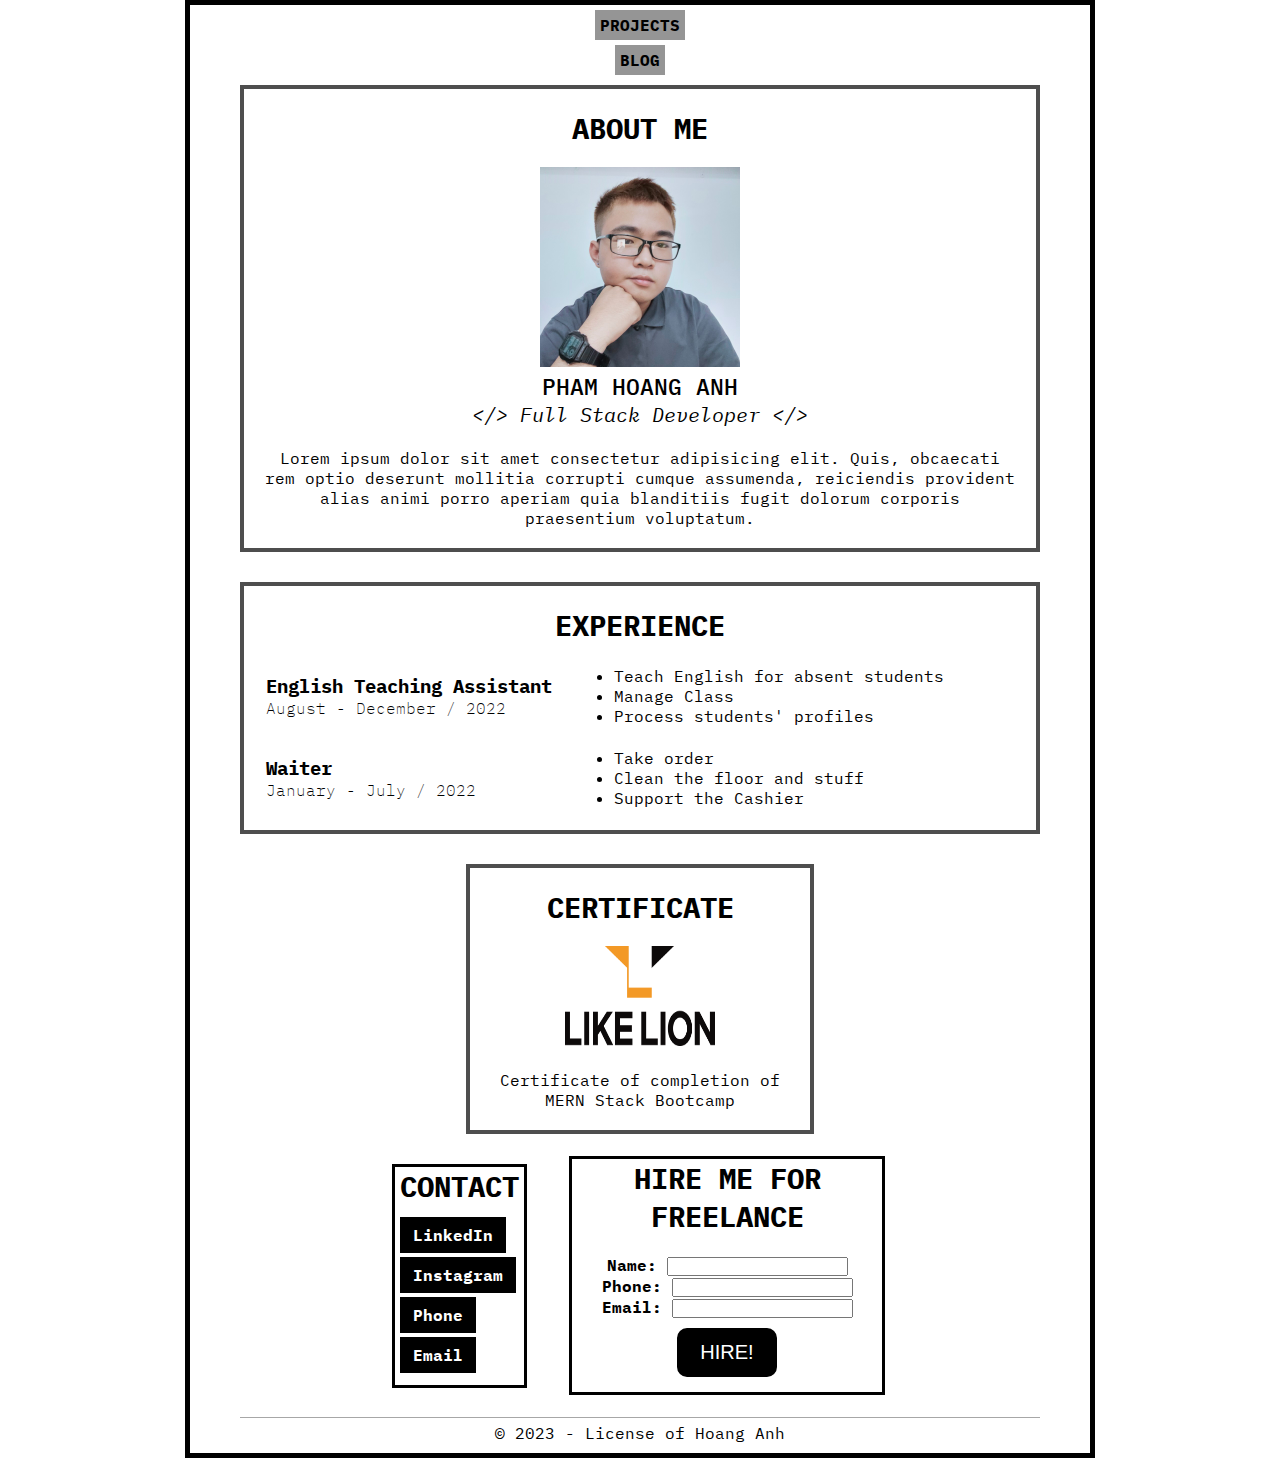
<file: index.html>
<!DOCTYPE html>
<html lang="en">
  <head>
    <meta charset="UTF-8" />
    <meta http-equiv="X-UA-Compatible" content="IE=edge" />
    <meta name="viewport" content="width=device-width, initial-scale=1.0" />
    <link rel="preconnect" href="https://fonts.googleapis.com" />
    <link rel="preconnect" href="https://fonts.gstatic.com" crossorigin />
    <link
      href="https://fonts.googleapis.com/css2?family=IBM+Plex+Mono:ital,wght@0,100;0,200;0,300;0,400;0,500;0,600;0,700;1,100;1,200;1,300;1,400;1,500;1,600;1,700&display=swap"
      rel="stylesheet"
    />
    <link rel="stylesheet" href="style.css" />
    <title>Marcus's Resume</title>
  </head>
  <body>
    <div class="container">
      <!-- NAVIGATION BAR -->
      <nav>
        <div class="navigation">
          <ul>
            <li><a href="project.html" >PROJECTS</a></li>
            <li><a href="blog.html" >BLOG</a></li>
          </ul>
        </div>
      </nav>

      <main>
        <!-- INFORMATION -->
        <section>
          <div class="information">
            <h2>ABOUT ME</h2>
            <img src="avatar.jfif" alt="" />
            <h1>PHAM HOANG ANH</h1>
            <h2 class="job-title">
              &lt;&#47;&gt; Full Stack Developer &lt;&#47;&gt;
            </h2>
            <p>
              Lorem ipsum dolor sit amet consectetur adipisicing elit. Quis,
              obcaecati rem optio deserunt mollitia corrupti cumque assumenda,
              reiciendis provident alias animi porro aperiam quia blanditiis
              fugit dolorum corporis praesentium voluptatum.
            </p>
          </div>
        </section>

        <!-- WORK EXPERIENCE -->
        <section>
          <div class="experience">
            <h2>EXPERIENCE</h2>
            <table>
              <!-- First Experience -->
              <tr>
                <td>
                  <h3>English Teaching Assistant</h3>
                  <h4>August - December / 2022</h4>
                </td>

                <td>
                  <ul>
                    <li>Teach English for absent students</li>
                    <li>Manage Class</li>
                    <li>Process students' profiles</li>
                  </ul>
                </td>
              </tr>

              <!-- Second Experience -->
              <tr>
                <td>
                  <h3>Waiter</h3>
                  <h4>January - July / 2022</h4>
                </td>
                <td>
                  <ul>
                    <li>Take order</li>
                    <li>Clean the floor and stuff</li>
                    <li>Support the Cashier</li>
                  </ul>
                </td>
              </tr>
            </table>
          </div>
        </section>

        <!-- CERTIFICATE -->
        <section>
          <div class="certificate">
            <h2>CERTIFICATE</h2>
            <img src="likelion.png" alt="" />
            <p>Certificate of completion of MERN Stack Bootcamp</p>
          </div>
        </section>

        <!-- SUBMIT -->
        <section>
          <div class="submit">
            <table>
              <tr>
                <th>
                  <div class="contact">
                    <h2>CONTACT</h2>
                    <ul>
                      <li><a href="">LinkedIn</a></li>
                      <li><a href="">Instagram</a></li>
                      <li><a href="">Phone</a></li>
                      <li><a href="">Email</a></li>
                    </ul>
                  </div>
                </th>
                <th>
                  <div class="form">
                    <h2>HIRE ME FOR FREELANCE</h2>
                    <form action="">
                      <label for="">Name:</label>
                      <input type="text" />
                      <br />
                      <label for="">Phone:</label>
                      <input type="" />
                      <br />
                      <label for="">Email:</label>
                      <input type="email" />
                      <br />
                      <button type="submit">HIRE!</button>
                    </form>
                  </div>
                </th>
              </tr>
            </table>
          </div>
        </section>
      </main>

      <footer>
        <div class="footer">
          <p>© 2023 - License of <span class="name">Hoang Anh</span></p>
        </div>
      </footer>
    </div>
  </body>
</html>
</file>
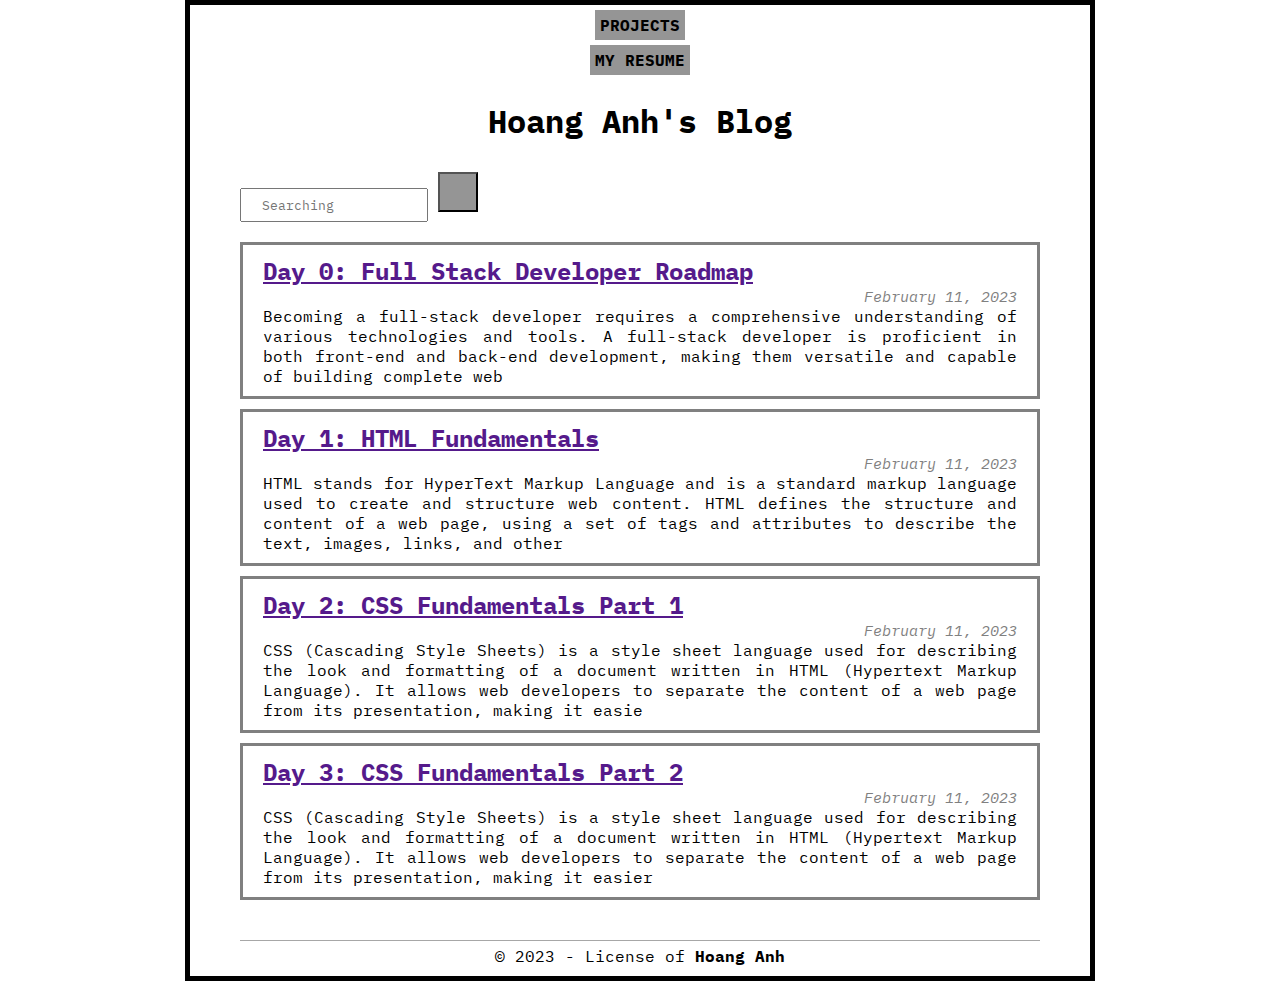
<file: blog.html>
<!DOCTYPE html>
<html lang="en">
  <head>
    <meta charset="UTF-8" />
    <meta http-equiv="X-UA-Compatible" content="IE=edge" />
    <meta name="viewport" content="width=device-width, initial-scale=1.0" />
    <link rel="stylesheet" href="blog.css" />
    <link rel="preconnect" href="https://fonts.googleapis.com" />
    <link rel="preconnect" href="https://fonts.gstatic.com" crossorigin />
    <link
      href="https://fonts.googleapis.com/css2?family=IBM+Plex+Mono:ital,wght@0,100;0,200;0,300;0,400;0,500;0,600;0,700;1,100;1,200;1,300;1,400;1,500;1,600;1,700&display=swap"
      rel="stylesheet"
    />
    <link
      rel="stylesheet"
      href="https://fonts.googleapis.com/css2?family=Material+Symbols+Outlined:opsz,wght,FILL,GRAD@48,400,0,0"
    />
    <link rel="stylesheet" href="https://cdnjs.cloudflare.com/ajax/libs/font-awesome/6.3.0/css/all.min.css" integrity="sha512-SzlrxWUlpfuzQ+pcUCosxcglQRNAq/DZjVsC0lE40xsADsfeQoEypE+enwcOiGjk/bSuGGKHEyjSoQ1zVisanQ==" crossorigin="anonymous" referrerpolicy="no-referrer" />
    <title>Marcus's Blog</title>
  </head>
  <body>
    <div class="container">
      <!-- NAVIGATION BAR -->
      <nav>
        <div class="navigation">
          <ul>
            <li><a href="project.html" >PROJECTS</a></li>
            <li><a href="index.html" >MY RESUME</a></li>
          </ul>
        </div>
      </nav>

      <header>
        <h1>Hoang Anh's Blog</h1>
      </header>

      <main>
        <!-- SEARCH BAR -->
        <div class="search">
          <form action="">
            <input type="text" placeholder="Searching" />
            <button
              type="submit
"
            >
            <i class="fas fa-search"></i>
            </button>
          </form>
        </div>

        <!-- BLOG POSTS -->
        <article>
          <div class="blog">
            <h2><a href=""> Day 0: Full Stack Developer Roadmap</a></h2>

            <p class="date">February 11, 2023</p>

            <p class="content">
              Becoming a full-stack developer requires a comprehensive
              understanding of various technologies and tools. A full-stack
              developer is proficient in both front-end and back-end
              development, making them versatile and capable of building
              complete web
            </p>
          </div>
        </article>

        <article>
          <div class="blog">
            <h2><a href=""> Day 1: HTML Fundamentals</a></h2>

            <p class="date">February 11, 2023</p>

            <p class="content">
              HTML stands for HyperText Markup Language and is a standard markup
              language used to create and structure web content. HTML defines
              the structure and content of a web page, using a set of tags and
              attributes to describe the text, images, links, and other
            </p>
          </div>
        </article>

        <article>
          <div class="blog">
            <h2><a href=""> Day 2: CSS Fundamentals Part 1</a></h2>

            <p class="date">February 11, 2023</p>

            <p class="content">
              CSS (Cascading Style Sheets) is a style sheet language used for
              describing the look and formatting of a document written in HTML
              (Hypertext Markup Language). It allows web developers to separate
              the content of a web page from its presentation, making it easie
            </p>
          </div>
        </article>

        <article>
          <div class="blog">
            <h2><a href=""> Day 3: CSS Fundamentals Part 2</a></h2>

            <p class="date">February 11, 2023</p>

            <p class="content">
              CSS (Cascading Style Sheets) is a style sheet language used for
              describing the look and formatting of a document written in HTML
              (Hypertext Markup Language). It allows web developers to separate
              the content of a web page from its presentation, making it easier
            </p>
          </div>
        </article>
      </main>

      <!-- FOOTER -->
      <footer>
        <div class="footer">
          <p>© 2023 - License of <span class="name">Hoang Anh</span></p>
        </div>
      </footer>
    </div>
  </body>
</html>
</file>
<file: style.css>
* {
  margin: 0;
  padding: 0;
}

body {
  font-family: "IBM Plex Mono", monospace;
  text-align: justify;
}

.container {
  max-width: 800px;
  margin: 0 auto;
  padding: 10px 50px;
  border: 5px solid black;
}

section > div {
  margin-bottom: 30px;
  border: 4px solid rgb(78, 78, 78);
  padding: 20px;
}

section h2 {
  margin-bottom: 20px;
  font-size: 29px;
}
/* ////////////////////////////////////// */

/* NAVIGATION BAR  */
.navigation {
  text-align: center;
}
.navigation ul {
  list-style: none;
}

.navigation li {
  margin-bottom: 15px;
}

.navigation a {
  font-weight: 700;
  text-decoration: none;
  color: black;
  background-color: rgba(128, 128, 128, 0.833);
  padding: 5px;
  transition: all 0.5s;
}

.navigation a:hover {
  color: rgb(255, 255, 255);
  text-decoration: underline;
}

/* INFORMATION */

h1 {
  font-size: 23px;
  font-weight: 500;
}
.information {
  text-align: center;
}
.information img {
  width: 200px;
  height: 200px;
}

.job-title {
  font-size: 20px;
  font-weight: 400;
  font-style: italic;
}
/* WORK EXPERIENCE*/
.experience tr > td:first-child {
  padding-right: 60px;
}
.experience tr:last-child td {
  padding-top: 20px;
}

.experience h2 {
  text-align: center;
}
.experience h4 {
  font-weight: 200;
}

.certificate img {
  width: 150px;
  height: 100px;
}

/* CERTIFICATE */

.certificate {
  max-width: 300px;
  margin: 0 auto;
  text-align: center;
}
.certificate p {
  margin-top: 20px;
}

/* CONTACT */

.contact ul {
  list-style: none;
}

.contact li {
  margin-bottom: 20px;
}
.contact a {
  text-decoration: none;
  color: white;
  background-color: black;
  padding: 5px 10px;
  border: 3px solid black;
}

.contact a:hover {
  background-color: white;
  color: black;
}

/*SUBMIT*/

.form {
  text-align: center;
  width: 300px;
  margin: 0 auto;
}

.form button {
  margin-top: 10px;
  color: white;
  background-color: black;
  padding: 10px 20px;
  font-size: 20px;
  border: 3px solid black;
  border-radius: 10px;
  transition: all 1s;
}

.form button:hover {
  cursor: pointer;
  background-color: white;
  color: black;
  transform: scale(1.3);
}

.form button:active {
  transform: scale(0.8);
}

.submit {
  border: none;
  max-width: 500px;
  margin: 0 auto;
}

.submit div {
  border: 3px solid;
  padding: 0 5px;
}

.submit .form {
  margin-left: 40px;
  padding-bottom: 15px;
}

/* FOOTER */

.footer {
  text-align: center;
  padding-top:5px;
  border-top: 1px solid rgba(128, 128, 128, 0.694);
}
</file>
<file: blog.css>
* {
  margin: 0;
  padding: 0;
}

body {
  font-family: "IBM Plex Mono", monospace;
  text-align: justify;
}

.container {
  max-width: 800px;
  margin: 0 auto;
  padding: 10px 50px;
  border: 5px solid black;
}

/* * ////////////////////////////////////// */ 

  /* NAVIGATION BAR  */
  .navigation {
  text-align: center;
}
.navigation ul {
  list-style: none;
}

.navigation li {
  margin-bottom: 15px;
  text-align: center;
}

.navigation a {
  font-weight: 700;
  text-decoration: none;
  color: black;
  padding: 5px;
  background-color: rgba(128, 128, 128, 0.833);
  transition: all 0.5s;
}

.navigation a:hover {
  color: rgb(255, 255, 255);
  text-decoration: underline;
}

/* HEADER */

header {
    margin: 30px 0;
    text-align: center;
}

/* SEARCH */
.search {
  margin-bottom: 20px;
}

.search input {
  font-family:   "IBM Plex Mono", monospace;
  height: 30px;
  padding-left: 20px;
}

.search button {
  height: 30px;
  width: 40px;
  height: 40px;
  color: white;
  background-color: rgba(128, 128, 128, 0.833);
  transition: all 0.5s;
}

.search button:hover {
  cursor: pointer ;
  background-color: white;
  color: black;
}

.search button:active {
  transform: scale(0.5);

}
/* MAIN */
.blog {
    border: 3px solid gray;
    padding: 10px 20px;
    margin-bottom: 10px;
}

.blog h2 {
    text-align: left;
}
.blog .date {
    text-align: right;
    font-size: 15px;
    font-style: italic;
    color: gray;
}

article:last-child .blog {
    margin-bottom: 40px;

}
/* FOOTER */

.footer {
    text-align: center;
    padding-top:5px;
    border-top: 1px solid rgba(128, 128, 128, 0.694);
}

.name {
    font-weight: bold;
}
</file>
